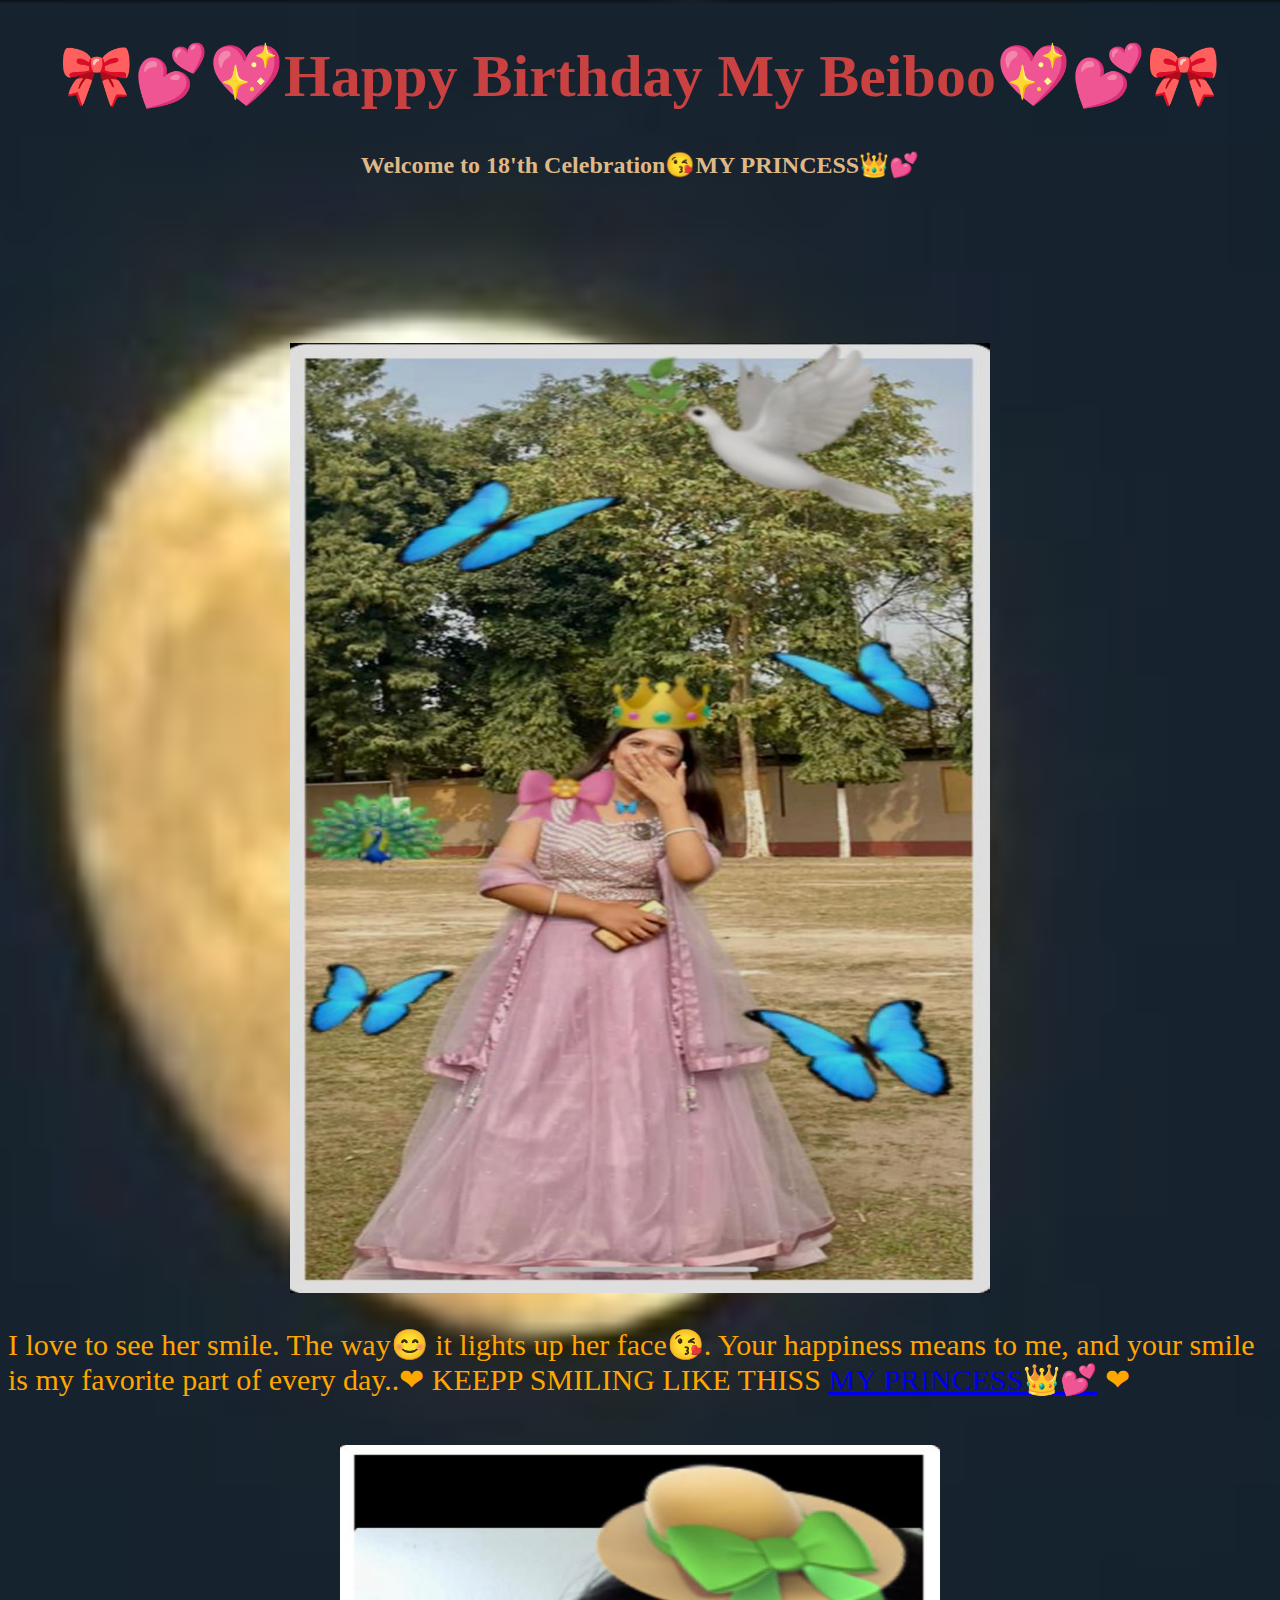
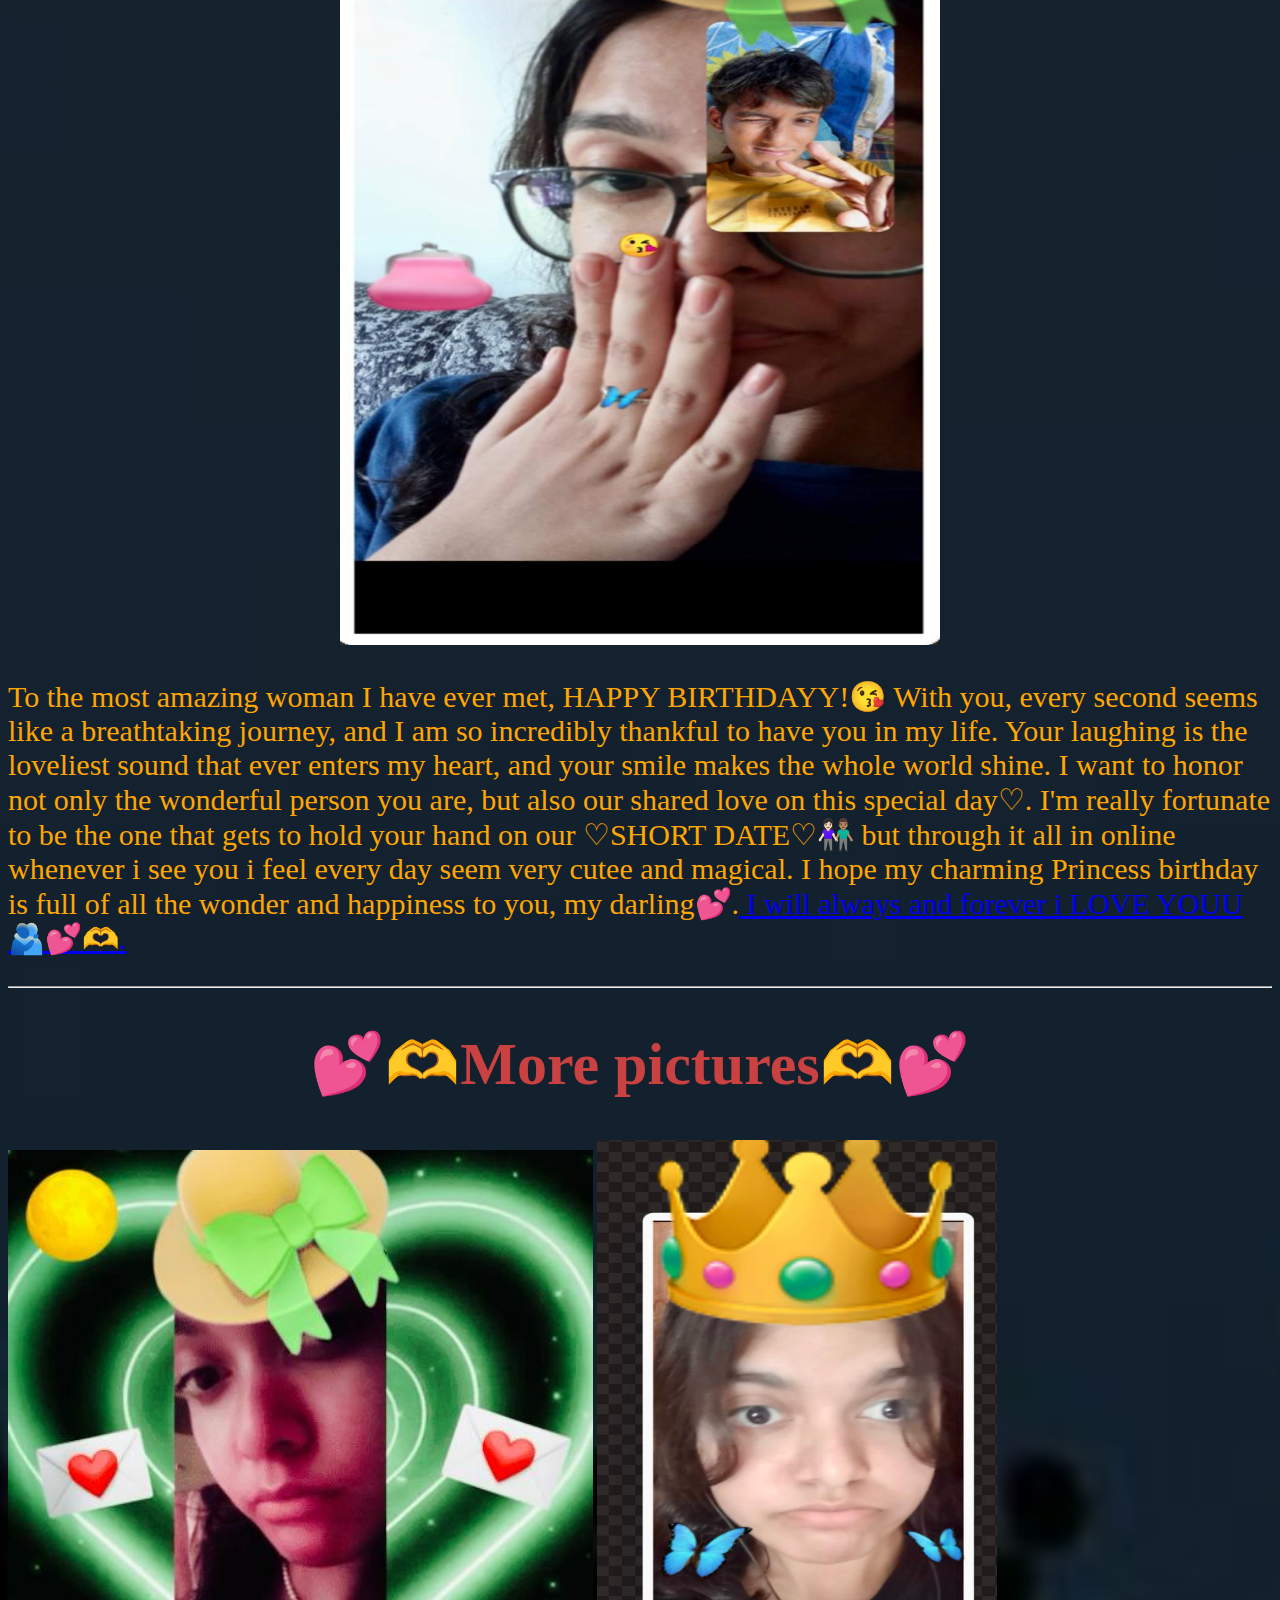
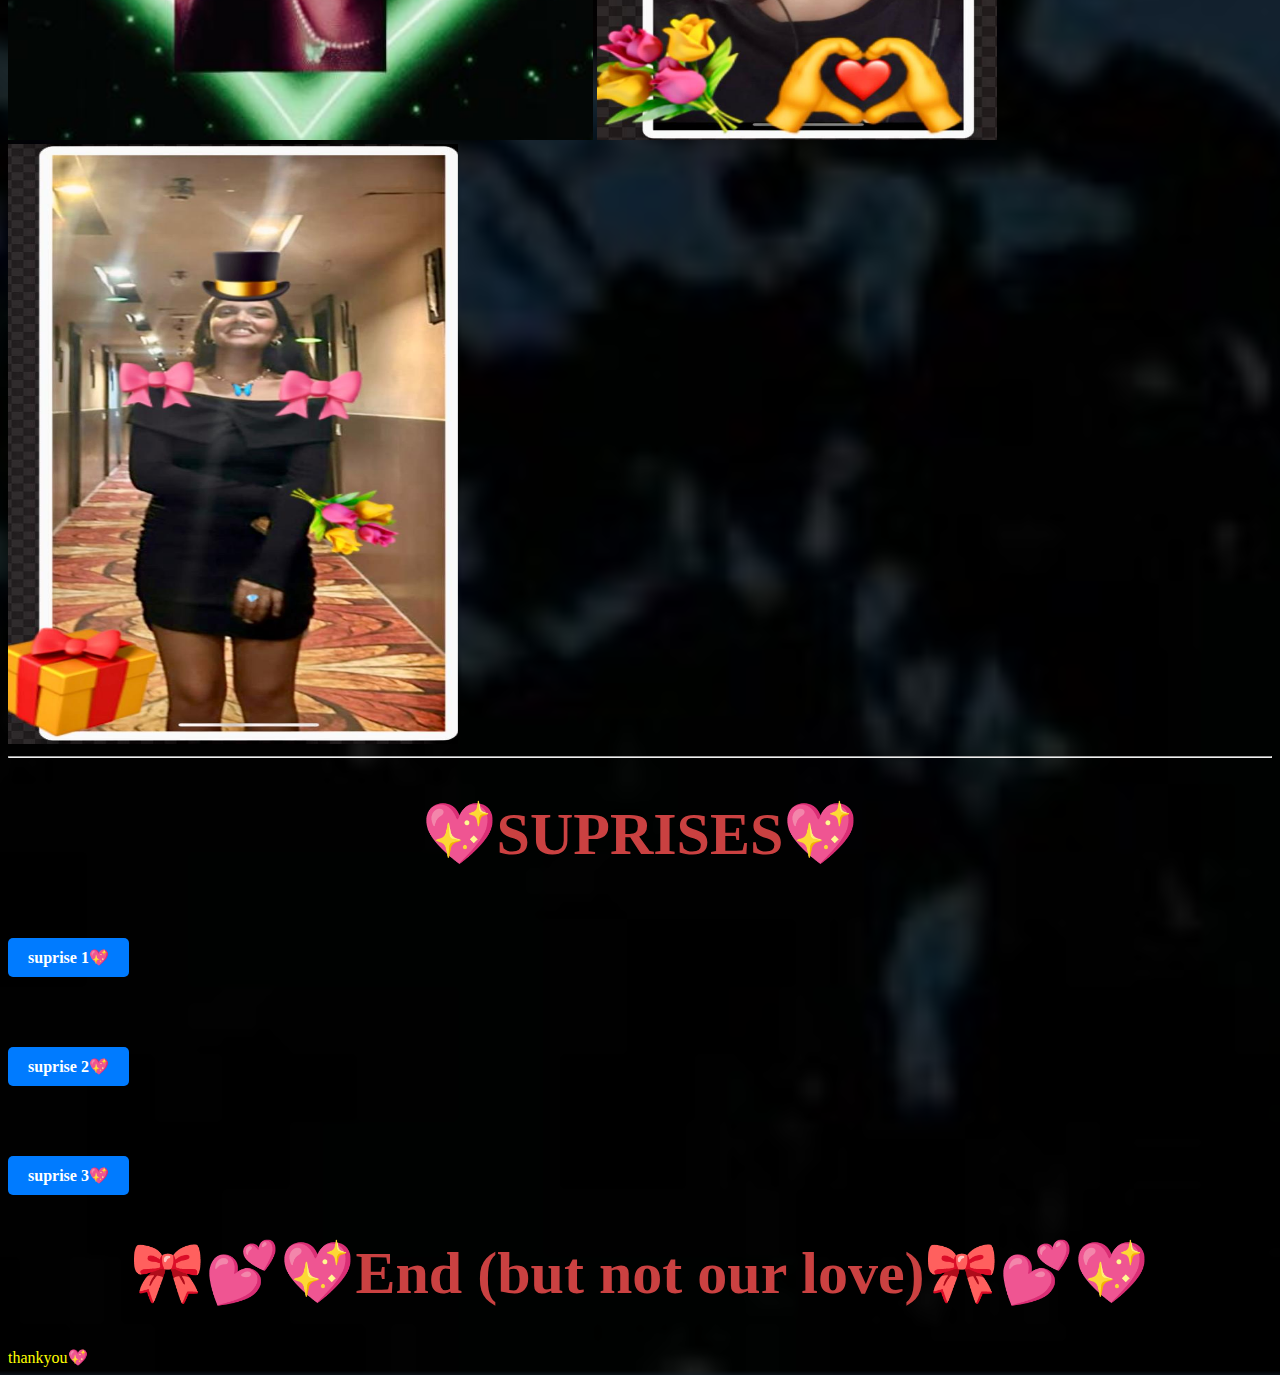
<file: index.html>
<!DOCTYPE html>
<html lang="en">
<head>
    <meta charset="UTF-8">
    <title>Happy Birthday Beiboo</title>
    
    <link rel="stylesheet" href="./style.css">
    <center><h1 class="text-text">🎀💕💖Happy Birthday My Beiboo💖💕🎀</h1></center>
    <center><h2 class="text-text">Welcome to 18'th Celebration😘MY PRINCESS👑💕</h2></center>
    <style>
        
    </style>
</head>


<body>
    <br/>
    <br />
    <br />
    <br />
    <br />
    <br />
    <br />
    <br />
<CENTER><img src="./img/02.jpeg" alt="MY PRINCESS " height="950" width="700"></CENTER>
    <p >I love to see her smile. The way😊 it lights up her face😘. Your happiness means to me, and your smile is my favorite part of every day..❤
        KEEPP SMILING LIKE THISS <a href="./heart.html" >MY PRINCESS👑💕</a> ❤
    </p>
    <br />
 <center><img src="./img/04.jpeg" alt="together" height="800" width="600"></center>
 <p>
    To the most amazing woman I have ever met, HAPPY BIRTHDAYY!😘 With you, every second seems like a breathtaking journey, and I am so incredibly thankful to have you in my life. Your laughing is the loveliest sound that ever enters my heart, and your smile makes the whole world shine. I want to honor not only the wonderful person you are, but also our shared love on this special day♡. I'm really fortunate to be the one that gets to hold your hand on our ♡SHORT DATE♡👩🏻‍🤝‍👨🏽 but through it all in online whenever i see you i feel every day seem very cutee and magical. I hope my charming Princess birthday is full of all the wonder and happiness to you, my darling💕.<a href="./distance.html" alt="love matter"> I will always and forever i LOVE YOUU🫂💕🫶.</a>
 </p>   

    <hr />
    <center><h1 class="text-text">💕🫶More pictures🫶💕</h1></center>
     <img src="./img/01.jpeg" alt="awww" height="590">
     <img src="./img/03.jpeg" alt="muahh" height="600" width="400">
     <img src="./img/05.jpeg" alt="magician" height="600" width="450">
     <hr />
     <center><h1 class="text-text">💖SUPRISES💖</h1></center>
     <h1 class="text-text" ><a href="./audio.html" class="button" >suprise 1💖</a></h1>
     <h1 class="text-text"><a href="./img/walpaper.jpeg" class="button" download="walpaper.jpeg">suprise 2💖</a></h1>
     <h1 class="text-text"><a href="./FLOWER ANIMATION/index.html" class="button" >suprise 3💖</a></h1>
     <center><h1>🎀💕💖End (but not our love)🎀💕💖</h1></center>
     <footer>thankyou💖</footer>
     

    
     <style>
        .button {
          display: inline-block;
          padding: 10px 20px;
          font-size: 16px;
          color: white;
          background-color: #007bff;
          text-align: center;
          text-decoration: none;
          border-radius: 5px;
        }
        .button:hover {
          background-color: #0056b3;
        }
        </style>
        
</body>
</html>
</file>
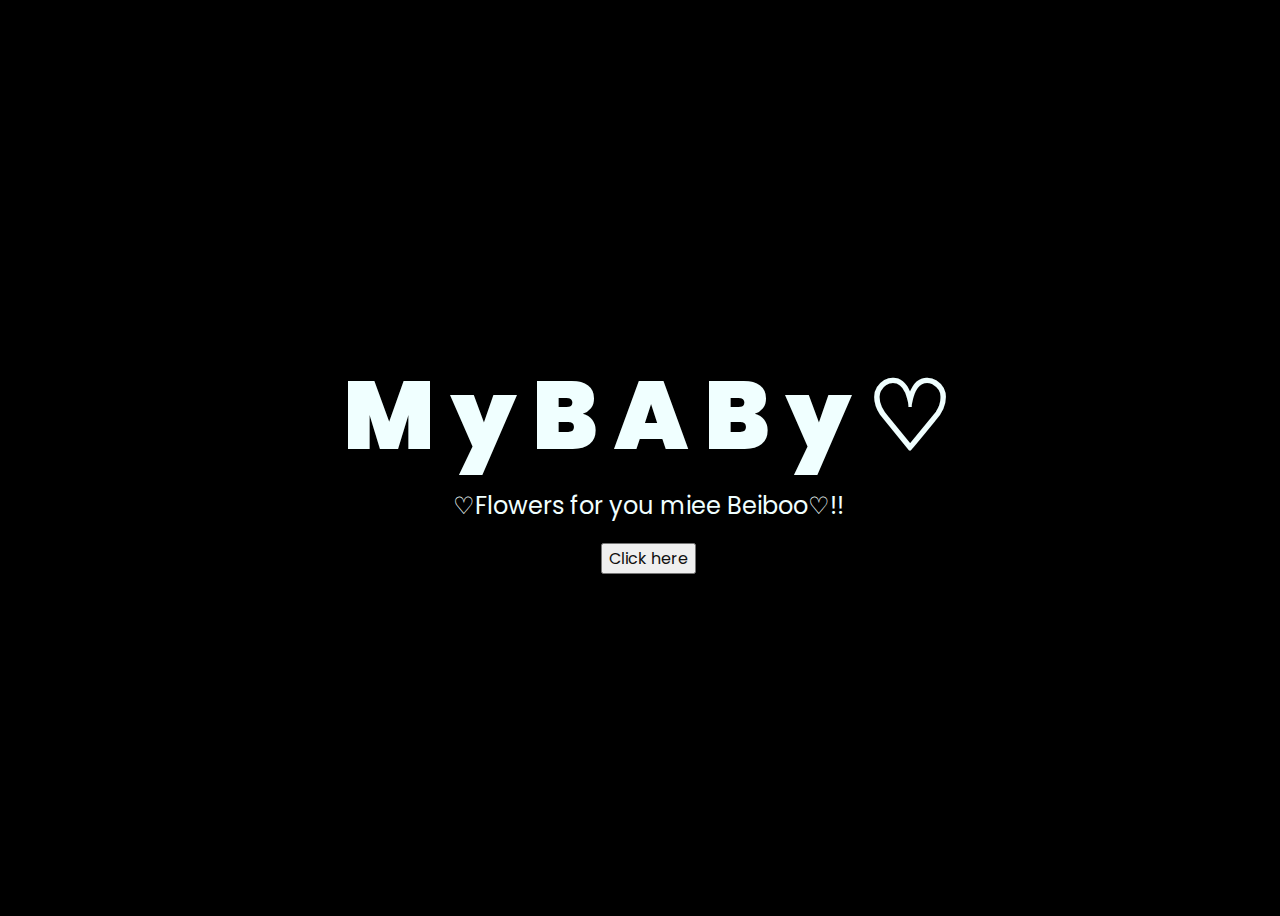
<file: FLOWER ANIMATION/index.html>
<!DOCTYPE html>
<html lang="en">
<head>
    <meta charset="UTF-8">
    <meta http-equiv="X-UA-Compatible" content="IE=edge">
    <meta name="viewport" content="width=device-width, initial-scale=1.0">
    <link rel="stylesheet" href="css/style.css">
    <link rel="icon" href="img/flowers.png" type="image/x-icon">
    <title>Flowers</title>
</head>
<body>
    <div class="greetings">
        <span>M</span>
        <span>y</span>
        <span>B</span>
        <span>A</span>
        <span>B</span>
        <span>y</span>
        <span>♡</span>
    </div>
    <div class="description">
        <span>♡Flowers for you miee Beiboo♡!!</span>
    </div>
    <div class="button">
        <button>
            <a href="flower.html">Click here</a>
        </button>
        
    </div>
</body>
</html>
</file>
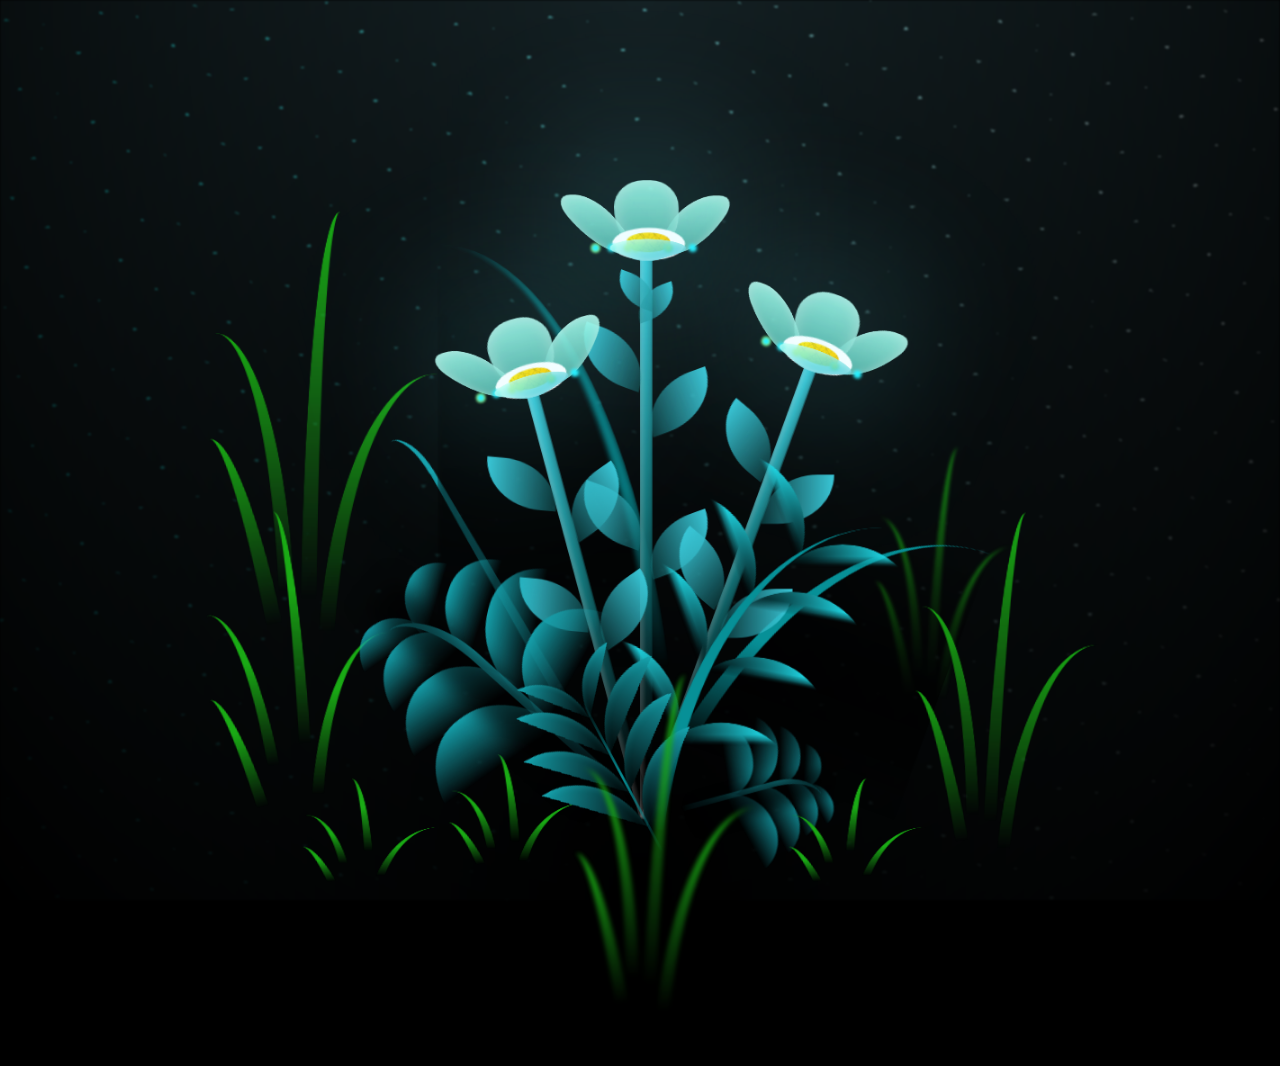
<file: FLOWER ANIMATION/flower.html>
<!DOCTYPE html>
<html lang="en">
<head>
    <meta charset="UTF-8">
    <meta http-equiv="X-UA-Compatible" content="IE=edge">
    <meta name="viewport" content="width=device-width, initial-scale=1.0">
    <link rel="stylesheet" href="css/main.css">
    <link rel="icon" href="img/flowers.png" type="image/x-icon">
    <title>flowers</title>
</head>
<body class="container">
    <div class="night"></div>
    <div class="flowers">
      <div class="flower flower--1">
        <div class="flower__leafs flower__leafs--1">
          <div class="flower__leaf flower__leaf--1"></div>
          <div class="flower__leaf flower__leaf--2"></div>
          <div class="flower__leaf flower__leaf--3"></div>
          <div class="flower__leaf flower__leaf--4"></div>
          <div class="flower__white-circle"></div>
  
          <div class="flower__light flower__light--1"></div>
          <div class="flower__light flower__light--2"></div>
          <div class="flower__light flower__light--3"></div>
          <div class="flower__light flower__light--4"></div>
          <div class="flower__light flower__light--5"></div>
          <div class="flower__light flower__light--6"></div>
          <div class="flower__light flower__light--7"></div>
          <div class="flower__light flower__light--8"></div>
  
        </div>
        <div class="flower__line">
          <div class="flower__line__leaf flower__line__leaf--1"></div>
          <div class="flower__line__leaf flower__line__leaf--2"></div>
          <div class="flower__line__leaf flower__line__leaf--3"></div>
          <div class="flower__line__leaf flower__line__leaf--4"></div>
          <div class="flower__line__leaf flower__line__leaf--5"></div>
          <div class="flower__line__leaf flower__line__leaf--6"></div>
        </div>
      </div>
  
      <div class="flower flower--2">
        <div class="flower__leafs flower__leafs--2">
          <div class="flower__leaf flower__leaf--1"></div>
          <div class="flower__leaf flower__leaf--2"></div>
          <div class="flower__leaf flower__leaf--3"></div>
          <div class="flower__leaf flower__leaf--4"></div>
          <div class="flower__white-circle"></div>
  
          <div class="flower__light flower__light--1"></div>
          <div class="flower__light flower__light--2"></div>
          <div class="flower__light flower__light--3"></div>
          <div class="flower__light flower__light--4"></div>
          <div class="flower__light flower__light--5"></div>
          <div class="flower__light flower__light--6"></div>
          <div class="flower__light flower__light--7"></div>
          <div class="flower__light flower__light--8"></div>
  
        </div>
        <div class="flower__line">
          <div class="flower__line__leaf flower__line__leaf--1"></div>
          <div class="flower__line__leaf flower__line__leaf--2"></div>
          <div class="flower__line__leaf flower__line__leaf--3"></div>
          <div class="flower__line__leaf flower__line__leaf--4"></div>
        </div>
      </div>
  
      <div class="flower flower--3">
        <div class="flower__leafs flower__leafs--3">
          <div class="flower__leaf flower__leaf--1"></div>
          <div class="flower__leaf flower__leaf--2"></div>
          <div class="flower__leaf flower__leaf--3"></div>
          <div class="flower__leaf flower__leaf--4"></div>
          <div class="flower__white-circle"></div>
  
          <div class="flower__light flower__light--1"></div>
          <div class="flower__light flower__light--2"></div>
          <div class="flower__light flower__light--3"></div>
          <div class="flower__light flower__light--4"></div>
          <div class="flower__light flower__light--5"></div>
          <div class="flower__light flower__light--6"></div>
          <div class="flower__light flower__light--7"></div>
          <div class="flower__light flower__light--8"></div>
  
        </div>
        <div class="flower__line">
          <div class="flower__line__leaf flower__line__leaf--1"></div>
          <div class="flower__line__leaf flower__line__leaf--2"></div>
          <div class="flower__line__leaf flower__line__leaf--3"></div>
          <div class="flower__line__leaf flower__line__leaf--4"></div>
        </div>
      </div>
  
      <div class="grow-ans" style="--d:1.2s">
        <div class="flower__g-long">
          <div class="flower__g-long__top"></div>
          <div class="flower__g-long__bottom"></div>
        </div>
      </div>
  
      <div class="growing-grass">
        <div class="flower__grass flower__grass--1">
          <div class="flower__grass--top"></div>
          <div class="flower__grass--bottom"></div>
          <div class="flower__grass__leaf flower__grass__leaf--1"></div>
          <div class="flower__grass__leaf flower__grass__leaf--2"></div>
          <div class="flower__grass__leaf flower__grass__leaf--3"></div>
          <div class="flower__grass__leaf flower__grass__leaf--4"></div>
          <div class="flower__grass__leaf flower__grass__leaf--5"></div>
          <div class="flower__grass__leaf flower__grass__leaf--6"></div>
          <div class="flower__grass__leaf flower__grass__leaf--7"></div>
          <div class="flower__grass__leaf flower__grass__leaf--8"></div>
          <div class="flower__grass__overlay"></div>
        </div>
      </div>
  
      <div class="growing-grass">
        <div class="flower__grass flower__grass--2">
          <div class="flower__grass--top"></div>
          <div class="flower__grass--bottom"></div>
          <div class="flower__grass__leaf flower__grass__leaf--1"></div>
          <div class="flower__grass__leaf flower__grass__leaf--2"></div>
          <div class="flower__grass__leaf flower__grass__leaf--3"></div>
          <div class="flower__grass__leaf flower__grass__leaf--4"></div>
          <div class="flower__grass__leaf flower__grass__leaf--5"></div>
          <div class="flower__grass__leaf flower__grass__leaf--6"></div>
          <div class="flower__grass__leaf flower__grass__leaf--7"></div>
          <div class="flower__grass__leaf flower__grass__leaf--8"></div>
          <div class="flower__grass__overlay"></div>
        </div>
      </div>
  
      <div class="grow-ans" style="--d:2.4s">
        <div class="flower__g-right flower__g-right--1">
          <div class="leaf"></div>
        </div>
      </div>
  
      <div class="grow-ans" style="--d:2.8s">
        <div class="flower__g-right flower__g-right--2">
          <div class="leaf"></div>
        </div>
      </div>
  
      <div class="grow-ans" style="--d:2.8s">
        <div class="flower__g-front">
          <div class="flower__g-front__leaf-wrapper flower__g-front__leaf-wrapper--1">
            <div class="flower__g-front__leaf"></div>
          </div>
          <div class="flower__g-front__leaf-wrapper flower__g-front__leaf-wrapper--2">
            <div class="flower__g-front__leaf"></div>
          </div>
          <div class="flower__g-front__leaf-wrapper flower__g-front__leaf-wrapper--3">
            <div class="flower__g-front__leaf"></div>
          </div>
          <div class="flower__g-front__leaf-wrapper flower__g-front__leaf-wrapper--4">
            <div class="flower__g-front__leaf"></div>
          </div>
          <div class="flower__g-front__leaf-wrapper flower__g-front__leaf-wrapper--5">
            <div class="flower__g-front__leaf"></div>
          </div>
          <div class="flower__g-front__leaf-wrapper flower__g-front__leaf-wrapper--6">
            <div class="flower__g-front__leaf"></div>
          </div>
          <div class="flower__g-front__leaf-wrapper flower__g-front__leaf-wrapper--7">
            <div class="flower__g-front__leaf"></div>
          </div>
          <div class="flower__g-front__leaf-wrapper flower__g-front__leaf-wrapper--8">
            <div class="flower__g-front__leaf"></div>
          </div>
          <div class="flower__g-front__line"></div>
        </div>
      </div>
  
      <div class="grow-ans" style="--d:3.2s">
        <div class="flower__g-fr">
          <div class="leaf"></div>
          <div class="flower__g-fr__leaf flower__g-fr__leaf--1"></div>
          <div class="flower__g-fr__leaf flower__g-fr__leaf--2"></div>
          <div class="flower__g-fr__leaf flower__g-fr__leaf--3"></div>
          <div class="flower__g-fr__leaf flower__g-fr__leaf--4"></div>
          <div class="flower__g-fr__leaf flower__g-fr__leaf--5"></div>
          <div class="flower__g-fr__leaf flower__g-fr__leaf--6"></div>
          <div class="flower__g-fr__leaf flower__g-fr__leaf--7"></div>
          <div class="flower__g-fr__leaf flower__g-fr__leaf--8"></div>
        </div>
      </div>
  
      <div class="long-g long-g--0">
        <div class="grow-ans" style="--d:3s">
          <div class="leaf leaf--0"></div>
        </div>
        <div class="grow-ans" style="--d:2.2s">
          <div class="leaf leaf--1"></div>
        </div>
        <div class="grow-ans" style="--d:3.4s">
          <div class="leaf leaf--2"></div>
        </div>
        <div class="grow-ans" style="--d:3.6s">
          <div class="leaf leaf--3"></div>
        </div>
      </div>
  
      <div class="long-g long-g--1">
        <div class="grow-ans" style="--d:3.6s">
          <div class="leaf leaf--0"></div>
        </div>
        <div class="grow-ans" style="--d:3.8s">
          <div class="leaf leaf--1"></div>
        </div>
        <div class="grow-ans" style="--d:4s">
          <div class="leaf leaf--2"></div>
        </div>
        <div class="grow-ans" style="--d:4.2s">
          <div class="leaf leaf--3"></div>
        </div>
      </div>
  
      <div class="long-g long-g--2">
        <div class="grow-ans" style="--d:4s">
          <div class="leaf leaf--0"></div>
        </div>
        <div class="grow-ans" style="--d:4.2s">
          <div class="leaf leaf--1"></div>
        </div>
        <div class="grow-ans" style="--d:4.4s">
          <div class="leaf leaf--2"></div>
        </div>
        <div class="grow-ans" style="--d:4.6s">
          <div class="leaf leaf--3"></div>
        </div>
      </div>
  
      <div class="long-g long-g--3">
        <div class="grow-ans" style="--d:4s">
          <div class="leaf leaf--0"></div>
        </div>
        <div class="grow-ans" style="--d:4.2s">
          <div class="leaf leaf--1"></div>
        </div>
        <div class="grow-ans" style="--d:3s">
          <div class="leaf leaf--2"></div>
        </div>
        <div class="grow-ans" style="--d:3.6s">
          <div class="leaf leaf--3"></div>
        </div>
      </div>
  
      <div class="long-g long-g--4">
        <div class="grow-ans" style="--d:4s">
          <div class="leaf leaf--0"></div>
        </div>
        <div class="grow-ans" style="--d:4.2s">
          <div class="leaf leaf--1"></div>
        </div>
        <div class="grow-ans" style="--d:3s">
          <div class="leaf leaf--2"></div>
        </div>
        <div class="grow-ans" style="--d:3.6s">
          <div class="leaf leaf--3"></div>
        </div>
      </div>
  
      <div class="long-g long-g--5">
        <div class="grow-ans" style="--d:4s">
          <div class="leaf leaf--0"></div>
        </div>
        <div class="grow-ans" style="--d:4.2s">
          <div class="leaf leaf--1"></div>
        </div>
        <div class="grow-ans" style="--d:3s">
          <div class="leaf leaf--2"></div>
        </div>
        <div class="grow-ans" style="--d:3.6s">
          <div class="leaf leaf--3"></div>
        </div>
      </div>
  
      <div class="long-g long-g--6">
        <div class="grow-ans" style="--d:4.2s">
          <div class="leaf leaf--0"></div>
        </div>
        <div class="grow-ans" style="--d:4.4s">
          <div class="leaf leaf--1"></div>
        </div>
        <div class="grow-ans" style="--d:4.6s">
          <div class="leaf leaf--2"></div>
        </div>
        <div class="grow-ans" style="--d:4.8s">
          <div class="leaf leaf--3"></div>
        </div>
      </div>
  
      <div class="long-g long-g--7">
        <div class="grow-ans" style="--d:3s">
          <div class="leaf leaf--0"></div>
        </div>
        <div class="grow-ans" style="--d:3.2s">
          <div class="leaf leaf--1"></div>
        </div>
        <div class="grow-ans" style="--d:3.5s">
          <div class="leaf leaf--2"></div>
        </div>
        <div class="grow-ans" style="--d:3.6s">
          <div class="leaf leaf--3"></div>
        </div>
      </div>
    </div>
    <script src="main.js"></script>
  </body>
</html>
</file>
<file: style.css>
body {
    background-image: url('./img/bg.jpeg');
    background-size: cover; /* Optional: adjusts the size of the image */
    background-position: center; /* Optional: centers the image */
  }

  h1 {
    font-size: 60px; /* Adjust the size as needed */
  }
  
  p {
    font-size: 30px; /* Adjust the size as needed */
  }
  
  h1 {
    color: #ca4141; /* Use any color code or name */
  }
  
  p {
    color: rgb(255, 166, 0);
  }

  h2 {
    font-size: 39;
    color: burlywood;
  }
  footer{
    color: yellow;
  }
</file>
<file: FLOWER ANIMATION/css/style.css>
@import url('https://fonts.googleapis.com/css2?family=Poppins:ital,wght@0,500;1,900&display=swap');
*{
    font-family: 'Poppins',cursive;
}
body{
    color: azure;
    width: 100%;
    height: 100vh;
    display: flex;
    flex-direction: column;
    align-items: center;
    justify-content: center;
    background-color: black;
}
.greetings{
    font-size: 6rem;
    font-weight: 900;
}
.greetings > span{
    animation: glow 2.5s ease-in-out infinite;
}
@keyframes glow{
    0%, 100%{
        color: #fff;
        text-shadow: 0 0 12px #39c6d6, 0 0 50px #39c6d6, 0 0 100px #39c6d6;
    }
    10%, 90%{
        color: #111;
        text-shadow: none;
    }
}
.greetings > span:nth-child(2){
    animation-delay: .2s ;
}
.greetings > span:nth-child(3){
    animation-delay: .4s ;
}
.greetings > span:nth-child(4){
    animation-delay: .6s;
}
.greetings > span:nth-child(5){
    animation-delay: .8s;
}
.greetings > span:nth-child(6){
    animation-delay: 1s;
}

.description{
    font-size: 1.5rem;
    margin-bottom: 20px;
}

.button a{
    text-decoration: none;
    font-size: 1rem;
    color: #111;
}

@media screen and (max-width:574px){
    .greetings{
        display: block;
        font-size: 3rem;
        font-weight: 500;
        text-align: center;
    }
    .description{
        font-size: 1rem;
    }
    
    .button a{
        font-size: .5rem;
    }
}
</file>
<file: FLOWER ANIMATION/css/main.css>
*,
*::after,
*::before {
  padding: 0;
  margin: 0;
  box-sizing: border-box;
}

:root {
  --dark-color: #000;
}

body {
  display: flex;
  align-items: flex-end;
  justify-content: center;
  min-height: 100vh;
  background-color: var(--dark-color);
  overflow: hidden;
  perspective: 1000px;
}

.night {
  position: fixed;
  left: 50%;
  top: 0;
  transform: translateX(-50%);
  width: 100%;
  height: 100%;
  filter: blur(0.1vmin);
  background-image: radial-gradient(ellipse at top, transparent 0%, var(--dark-color)), radial-gradient(ellipse at bottom, var(--dark-color), rgba(145, 233, 255, 0.2)), repeating-linear-gradient(220deg, rgb(0, 0, 0) 0px, rgb(0, 0, 0) 19px, transparent 19px, transparent 22px), repeating-linear-gradient(189deg, rgb(0, 0, 0) 0px, rgb(0, 0, 0) 19px, transparent 19px, transparent 22px), repeating-linear-gradient(148deg, rgb(0, 0, 0) 0px, rgb(0, 0, 0) 19px, transparent 19px, transparent 22px), linear-gradient(90deg, rgb(0, 255, 250), rgb(240, 240, 240));
}

.flowers {
  position: relative;
  transform: scale(0.9);
}

.flower {
  position: absolute;
  bottom: 10vmin;
  transform-origin: bottom center;
  z-index: 10;
  --fl-speed: 0.8s;
}
.flower--1 {
  -webkit-animation: moving-flower-1 4s linear infinite;
          animation: moving-flower-1 4s linear infinite;
}
.flower--1 .flower__line {
  height: 70vmin;
  -webkit-animation-delay: 0.3s;
          animation-delay: 0.3s;
}
.flower--1 .flower__line__leaf--1 {
  -webkit-animation: blooming-leaf-right var(--fl-speed) 1.6s backwards;
          animation: blooming-leaf-right var(--fl-speed) 1.6s backwards;
}
.flower--1 .flower__line__leaf--2 {
  -webkit-animation: blooming-leaf-right var(--fl-speed) 1.4s backwards;
          animation: blooming-leaf-right var(--fl-speed) 1.4s backwards;
}
.flower--1 .flower__line__leaf--3 {
  -webkit-animation: blooming-leaf-left var(--fl-speed) 1.2s backwards;
          animation: blooming-leaf-left var(--fl-speed) 1.2s backwards;
}
.flower--1 .flower__line__leaf--4 {
  -webkit-animation: blooming-leaf-left var(--fl-speed) 1s backwards;
          animation: blooming-leaf-left var(--fl-speed) 1s backwards;
}
.flower--1 .flower__line__leaf--5 {
  -webkit-animation: blooming-leaf-right var(--fl-speed) 1.8s backwards;
          animation: blooming-leaf-right var(--fl-speed) 1.8s backwards;
}
.flower--1 .flower__line__leaf--6 {
  -webkit-animation: blooming-leaf-left var(--fl-speed) 2s backwards;
          animation: blooming-leaf-left var(--fl-speed) 2s backwards;
}
.flower--2 {
  left: 50%;
  transform: rotate(20deg);
  -webkit-animation: moving-flower-2 4s linear infinite;
          animation: moving-flower-2 4s linear infinite;
}
.flower--2 .flower__line {
  height: 60vmin;
  -webkit-animation-delay: 0.6s;
          animation-delay: 0.6s;
}
.flower--2 .flower__line__leaf--1 {
  -webkit-animation: blooming-leaf-right var(--fl-speed) 1.9s backwards;
          animation: blooming-leaf-right var(--fl-speed) 1.9s backwards;
}
.flower--2 .flower__line__leaf--2 {
  -webkit-animation: blooming-leaf-right var(--fl-speed) 1.7s backwards;
          animation: blooming-leaf-right var(--fl-speed) 1.7s backwards;
}
.flower--2 .flower__line__leaf--3 {
  -webkit-animation: blooming-leaf-left var(--fl-speed) 1.5s backwards;
          animation: blooming-leaf-left var(--fl-speed) 1.5s backwards;
}
.flower--2 .flower__line__leaf--4 {
  -webkit-animation: blooming-leaf-left var(--fl-speed) 1.3s backwards;
          animation: blooming-leaf-left var(--fl-speed) 1.3s backwards;
}
.flower--3 {
  left: 50%;
  transform: rotate(-15deg);
  -webkit-animation: moving-flower-3 4s linear infinite;
          animation: moving-flower-3 4s linear infinite;
}
.flower--3 .flower__line {
  -webkit-animation-delay: 0.9s;
          animation-delay: 0.9s;
}
.flower--3 .flower__line__leaf--1 {
  -webkit-animation: blooming-leaf-right var(--fl-speed) 2.5s backwards;
          animation: blooming-leaf-right var(--fl-speed) 2.5s backwards;
}
.flower--3 .flower__line__leaf--2 {
  -webkit-animation: blooming-leaf-right var(--fl-speed) 2.3s backwards;
          animation: blooming-leaf-right var(--fl-speed) 2.3s backwards;
}
.flower--3 .flower__line__leaf--3 {
  -webkit-animation: blooming-leaf-left var(--fl-speed) 2.1s backwards;
          animation: blooming-leaf-left var(--fl-speed) 2.1s backwards;
}
.flower--3 .flower__line__leaf--4 {
  -webkit-animation: blooming-leaf-left var(--fl-speed) 1.9s backwards;
          animation: blooming-leaf-left var(--fl-speed) 1.9s backwards;
}
.flower__leafs {
  position: relative;
  -webkit-animation: blooming-flower 2s backwards;
          animation: blooming-flower 2s backwards;
}
.flower__leafs--1 {
  -webkit-animation-delay: 1.1s;
          animation-delay: 1.1s;
}
.flower__leafs--2 {
  -webkit-animation-delay: 1.4s;
          animation-delay: 1.4s;
}
.flower__leafs--3 {
  -webkit-animation-delay: 1.7s;
          animation-delay: 1.7s;
}
.flower__leafs::after {
  content: "";
  position: absolute;
  left: 0;
  top: 0;
  transform: translate(-50%, -100%);
  width: 8vmin;
  height: 8vmin;
  background-color: #6bf0ff;
  filter: blur(10vmin);
}
.flower__leaf {
  position: absolute;
  bottom: 0;
  left: 50%;
  width: 8vmin;
  height: 11vmin;
  border-radius: 51% 49% 47% 53%/44% 45% 55% 69%;
  background-color: #a7ffee;
  background-image: linear-gradient(to top, #54b8aa, #a7ffee);
  transform-origin: bottom center;
  opacity: 0.9;
  box-shadow: inset 0 0 2vmin rgba(255, 255, 255, 0.5);
}
.flower__leaf--1 {
  transform: translate(-10%, 1%) rotateY(40deg) rotateX(-50deg);
}
.flower__leaf--2 {
  transform: translate(-50%, -4%) rotateX(40deg);
}
.flower__leaf--3 {
  transform: translate(-90%, 0%) rotateY(45deg) rotateX(50deg);
}
.flower__leaf--4 {
  width: 8vmin;
  height: 8vmin;
  transform-origin: bottom left;
  border-radius: 4vmin 10vmin 4vmin 4vmin;
  transform: translate(0%, 18%) rotateX(70deg) rotate(-43deg);
  background-image: linear-gradient(to top, #39c6d6, #a7ffee);
  z-index: 1;
  opacity: 0.8;
}
.flower__white-circle {
  position: absolute;
  left: -3.5vmin;
  top: -3vmin;
  width: 9vmin;
  height: 4vmin;
  border-radius: 50%;
  background-color: #fff;
}
.flower__white-circle::after {
  content: "";
  position: absolute;
  left: 50%;
  top: 45%;
  transform: translate(-50%, -50%);
  width: 60%;
  height: 60%;
  border-radius: inherit;
  background-image: repeating-linear-gradient(135deg, rgba(0, 0, 0, 0.03) 0px, rgba(0, 0, 0, 0.03) 1px, transparent 1px, transparent 12px), repeating-linear-gradient(45deg, rgba(0, 0, 0, 0.03) 0px, rgba(0, 0, 0, 0.03) 1px, transparent 1px, transparent 12px), repeating-linear-gradient(67.5deg, rgba(0, 0, 0, 0.03) 0px, rgba(0, 0, 0, 0.03) 1px, transparent 1px, transparent 12px), repeating-linear-gradient(135deg, rgba(0, 0, 0, 0.03) 0px, rgba(0, 0, 0, 0.03) 1px, transparent 1px, transparent 12px), repeating-linear-gradient(45deg, rgba(0, 0, 0, 0.03) 0px, rgba(0, 0, 0, 0.03) 1px, transparent 1px, transparent 12px), repeating-linear-gradient(112.5deg, rgba(0, 0, 0, 0.03) 0px, rgba(0, 0, 0, 0.03) 1px, transparent 1px, transparent 12px), repeating-linear-gradient(112.5deg, rgba(0, 0, 0, 0.03) 0px, rgba(0, 0, 0, 0.03) 1px, transparent 1px, transparent 12px), repeating-linear-gradient(45deg, rgba(0, 0, 0, 0.03) 0px, rgba(0, 0, 0, 0.03) 1px, transparent 1px, transparent 12px), repeating-linear-gradient(22.5deg, rgba(0, 0, 0, 0.03) 0px, rgba(0, 0, 0, 0.03) 1px, transparent 1px, transparent 12px), repeating-linear-gradient(45deg, rgba(0, 0, 0, 0.03) 0px, rgba(0, 0, 0, 0.03) 1px, transparent 1px, transparent 12px), repeating-linear-gradient(22.5deg, rgba(0, 0, 0, 0.03) 0px, rgba(0, 0, 0, 0.03) 1px, transparent 1px, transparent 12px), repeating-linear-gradient(135deg, rgba(0, 0, 0, 0.03) 0px, rgba(0, 0, 0, 0.03) 1px, transparent 1px, transparent 12px), repeating-linear-gradient(157.5deg, rgba(0, 0, 0, 0.03) 0px, rgba(0, 0, 0, 0.03) 1px, transparent 1px, transparent 12px), repeating-linear-gradient(67.5deg, rgba(0, 0, 0, 0.03) 0px, rgba(0, 0, 0, 0.03) 1px, transparent 1px, transparent 12px), repeating-linear-gradient(67.5deg, rgba(0, 0, 0, 0.03) 0px, rgba(0, 0, 0, 0.03) 1px, transparent 1px, transparent 12px), linear-gradient(90deg, rgb(255, 235, 18), rgb(255, 206, 0));
}
.flower__line {
  height: 55vmin;
  width: 1.5vmin;
  background-image: linear-gradient(to left, rgba(0, 0, 0, 0.2), transparent, rgba(255, 255, 255, 0.2)), linear-gradient(to top, transparent 10%, #14757a, #39c6d6);
  box-shadow: inset 0 0 2px rgba(0, 0, 0, 0.5);
  -webkit-animation: grow-flower-tree 4s backwards;
          animation: grow-flower-tree 4s backwards;
}
.flower__line__leaf {
  --w: 7vmin;
  --h: calc(var(--w) + 2vmin);
  position: absolute;
  top: 20%;
  left: 90%;
  width: var(--w);
  height: var(--h);
  border-top-right-radius: var(--h);
  border-bottom-left-radius: var(--h);
  background-image: linear-gradient(to top, rgba(20, 117, 122, 0.4), #39c6d6);
}
.flower__line__leaf--1 {
  transform: rotate(70deg) rotateY(30deg);
}
.flower__line__leaf--2 {
  top: 45%;
  transform: rotate(70deg) rotateY(30deg);
}
.flower__line__leaf--3, .flower__line__leaf--4, .flower__line__leaf--6 {
  border-top-right-radius: 0;
  border-bottom-left-radius: 0;
  border-top-left-radius: var(--h);
  border-bottom-right-radius: var(--h);
  left: -460%;
  top: 12%;
  transform: rotate(-70deg) rotateY(30deg);
}
.flower__line__leaf--4 {
  top: 40%;
}
.flower__line__leaf--5 {
  top: 0;
  transform-origin: left;
  transform: rotate(70deg) rotateY(30deg) scale(0.6);
}
.flower__line__leaf--6 {
  top: -2%;
  left: -450%;
  transform-origin: right;
  transform: rotate(-70deg) rotateY(30deg) scale(0.6);
}
.flower__light {
  position: absolute;
  bottom: 0vmin;
  width: 1vmin;
  height: 1vmin;
  background-color: rgb(255, 251, 0);
  border-radius: 50%;
  filter: blur(0.2vmin);
  -webkit-animation: light-ans 4s linear infinite backwards;
          animation: light-ans 4s linear infinite backwards;
}
.flower__light:nth-child(odd) {
  background-color: #23f0ff;
}
.flower__light--1 {
  left: -2vmin;
  -webkit-animation-delay: 1s;
          animation-delay: 1s;
}
.flower__light--2 {
  left: 3vmin;
  -webkit-animation-delay: 0.5s;
          animation-delay: 0.5s;
}
.flower__light--3 {
  left: -6vmin;
  -webkit-animation-delay: 0.3s;
          animation-delay: 0.3s;
}
.flower__light--4 {
  left: 6vmin;
  -webkit-animation-delay: 0.9s;
          animation-delay: 0.9s;
}
.flower__light--5 {
  left: -1vmin;
  -webkit-animation-delay: 1.5s;
          animation-delay: 1.5s;
}
.flower__light--6 {
  left: -4vmin;
  -webkit-animation-delay: 3s;
          animation-delay: 3s;
}
.flower__light--7 {
  left: 3vmin;
  -webkit-animation-delay: 2s;
          animation-delay: 2s;
}
.flower__light--8 {
  left: -6vmin;
  -webkit-animation-delay: 3.5s;
          animation-delay: 3.5s;
}
.flower__grass {
  --c: #159faa;
  --line-w: 1.5vmin;
  position: absolute;
  bottom: 12vmin;
  left: -7vmin;
  display: flex;
  flex-direction: column;
  align-items: flex-end;
  z-index: 20;
  transform-origin: bottom center;
  transform: rotate(-48deg) rotateY(40deg);
}
.flower__grass--1 {
  -webkit-animation: moving-grass 2s linear infinite;
          animation: moving-grass 2s linear infinite;
}
.flower__grass--2 {
  left: 2vmin;
  bottom: 10vmin;
  transform: scale(0.5) rotate(75deg) rotateX(10deg) rotateY(-200deg);
  opacity: 0.8;
  z-index: 0;
  -webkit-animation: moving-grass--2 1.5s linear infinite;
          animation: moving-grass--2 1.5s linear infinite;
}
.flower__grass--top {
  width: 7vmin;
  height: 10vmin;
  border-top-right-radius: 100%;
  border-right: var(--line-w) solid var(--c);
  transform-origin: bottom center;
  transform: rotate(-2deg);
}
.flower__grass--bottom {
  margin-top: -2px;
  width: var(--line-w);
  height: 25vmin;
  background-image: linear-gradient(to top, transparent, var(--c));
}
.flower__grass__leaf {
  --size: 10vmin;
  position: absolute;
  width: calc(var(--size) * 2.1);
  height: var(--size);
  border-top-left-radius: var(--size);
  border-top-right-radius: var(--size);
  background-image: linear-gradient(to top, transparent, transparent 30%, var(--c));
  z-index: 100;
}
.flower__grass__leaf--1 {
  top: -6%;
  left: 30%;
  --size: 6vmin;
  transform: rotate(-20deg);
  -webkit-animation: growing-grass-ans--1 2s 2.6s backwards;
          animation: growing-grass-ans--1 2s 2.6s backwards;
}
@-webkit-keyframes growing-grass-ans--1 {
  0% {
    transform-origin: bottom left;
    transform: rotate(-20deg) scale(0);
  }
}
@keyframes growing-grass-ans--1 {
  0% {
    transform-origin: bottom left;
    transform: rotate(-20deg) scale(0);
  }
}
.flower__grass__leaf--2 {
  top: -5%;
  left: -110%;
  --size: 6vmin;
  transform: rotate(10deg);
  -webkit-animation: growing-grass-ans--2 2s 2.4s linear backwards;
          animation: growing-grass-ans--2 2s 2.4s linear backwards;
}
@-webkit-keyframes growing-grass-ans--2 {
  0% {
    transform-origin: bottom right;
    transform: rotate(10deg) scale(0);
  }
}
@keyframes growing-grass-ans--2 {
  0% {
    transform-origin: bottom right;
    transform: rotate(10deg) scale(0);
  }
}
.flower__grass__leaf--3 {
  top: 5%;
  left: 60%;
  --size: 8vmin;
  transform: rotate(-18deg) rotateX(-20deg);
  -webkit-animation: growing-grass-ans--3 2s 2.2s linear backwards;
          animation: growing-grass-ans--3 2s 2.2s linear backwards;
}
@-webkit-keyframes growing-grass-ans--3 {
  0% {
    transform-origin: bottom left;
    transform: rotate(-18deg) rotateX(-20deg) scale(0);
  }
}
@keyframes growing-grass-ans--3 {
  0% {
    transform-origin: bottom left;
    transform: rotate(-18deg) rotateX(-20deg) scale(0);
  }
}
.flower__grass__leaf--4 {
  top: 6%;
  left: -135%;
  --size: 8vmin;
  transform: rotate(2deg);
  -webkit-animation: growing-grass-ans--4 2s 2s linear backwards;
          animation: growing-grass-ans--4 2s 2s linear backwards;
}
@-webkit-keyframes growing-grass-ans--4 {
  0% {
    transform-origin: bottom right;
    transform: rotate(2deg) scale(0);
  }
}
@keyframes growing-grass-ans--4 {
  0% {
    transform-origin: bottom right;
    transform: rotate(2deg) scale(0);
  }
}
.flower__grass__leaf--5 {
  top: 20%;
  left: 60%;
  --size: 10vmin;
  transform: rotate(-24deg) rotateX(-20deg);
  -webkit-animation: growing-grass-ans--5 2s 1.8s linear backwards;
          animation: growing-grass-ans--5 2s 1.8s linear backwards;
}
@-webkit-keyframes growing-grass-ans--5 {
  0% {
    transform-origin: bottom left;
    transform: rotate(-24deg) rotateX(-20deg) scale(0);
  }
}
@keyframes growing-grass-ans--5 {
  0% {
    transform-origin: bottom left;
    transform: rotate(-24deg) rotateX(-20deg) scale(0);
  }
}
.flower__grass__leaf--6 {
  top: 22%;
  left: -180%;
  --size: 10vmin;
  transform: rotate(10deg);
  -webkit-animation: growing-grass-ans--6 2s 1.6s linear backwards;
          animation: growing-grass-ans--6 2s 1.6s linear backwards;
}
@-webkit-keyframes growing-grass-ans--6 {
  0% {
    transform-origin: bottom right;
    transform: rotate(10deg) scale(0);
  }
}
@keyframes growing-grass-ans--6 {
  0% {
    transform-origin: bottom right;
    transform: rotate(10deg) scale(0);
  }
}
.flower__grass__leaf--7 {
  top: 39%;
  left: 70%;
  --size: 10vmin;
  transform: rotate(-10deg);
  -webkit-animation: growing-grass-ans--7 2s 1.4s linear backwards;
          animation: growing-grass-ans--7 2s 1.4s linear backwards;
}
@-webkit-keyframes growing-grass-ans--7 {
  0% {
    transform-origin: bottom left;
    transform: rotate(-10deg) scale(0);
  }
}
@keyframes growing-grass-ans--7 {
  0% {
    transform-origin: bottom left;
    transform: rotate(-10deg) scale(0);
  }
}
.flower__grass__leaf--8 {
  top: 40%;
  left: -215%;
  --size: 11vmin;
  transform: rotate(10deg);
  -webkit-animation: growing-grass-ans--8 2s 1.2s linear backwards;
          animation: growing-grass-ans--8 2s 1.2s linear backwards;
}
@-webkit-keyframes growing-grass-ans--8 {
  0% {
    transform-origin: bottom right;
    transform: rotate(10deg) scale(0);
  }
}
@keyframes growing-grass-ans--8 {
  0% {
    transform-origin: bottom right;
    transform: rotate(10deg) scale(0);
  }
}
.flower__grass__overlay {
  position: absolute;
  top: -10%;
  right: 0%;
  width: 100%;
  height: 100%;
  background-color: rgba(0, 0, 0, 0.6);
  filter: blur(1.5vmin);
  z-index: 100;
}
.flower__g-long {
  --w: 2vmin;
  --h: 6vmin;
  --c: #159faa;
  position: absolute;
  bottom: 10vmin;
  left: -3vmin;
  transform-origin: bottom center;
  transform: rotate(-30deg) rotateY(-20deg);
  display: flex;
  flex-direction: column;
  align-items: flex-end;
  -webkit-animation: flower-g-long-ans 3s linear infinite;
          animation: flower-g-long-ans 3s linear infinite;
}
@-webkit-keyframes flower-g-long-ans {
  0%, 100% {
    transform: rotate(-30deg) rotateY(-20deg);
  }
  50% {
    transform: rotate(-32deg) rotateY(-20deg);
  }
}
@keyframes flower-g-long-ans {
  0%, 100% {
    transform: rotate(-30deg) rotateY(-20deg);
  }
  50% {
    transform: rotate(-32deg) rotateY(-20deg);
  }
}
.flower__g-long__top {
  top: calc(var(--h) * -1);
  width: calc(var(--w) + 1vmin);
  height: var(--h);
  border-top-right-radius: 100%;
  border-right: 0.7vmin solid var(--c);
  transform: translate(-0.7vmin, 1vmin);
}
.flower__g-long__bottom {
  width: var(--w);
  height: 50vmin;
  transform-origin: bottom center;
  background-image: linear-gradient(to top, transparent 30%, var(--c));
  box-shadow: inset 0 0 2px rgba(0, 0, 0, 0.5);
  -webkit-clip-path: polygon(35% 0, 65% 1%, 100% 100%, 0% 100%);
          clip-path: polygon(35% 0, 65% 1%, 100% 100%, 0% 100%);
}
.flower__g-right {
  position: absolute;
  bottom: 6vmin;
  left: -2vmin;
  transform-origin: bottom left;
  transform: rotate(20deg);
}
.flower__g-right .leaf {
  width: 30vmin;
  height: 50vmin;
  border-top-left-radius: 100%;
  border-left: 2vmin solid #079097;
  background-image: linear-gradient(to bottom, transparent, var(--dark-color) 60%);
  -webkit-mask-image: linear-gradient(to top, transparent 30%, #079097 60%);
}
.flower__g-right--1 {
  -webkit-animation: flower-g-right-ans 2.5s linear infinite;
          animation: flower-g-right-ans 2.5s linear infinite;
}
.flower__g-right--2 {
  left: 5vmin;
  transform: rotateY(-180deg);
  -webkit-animation: flower-g-right-ans--2 3s linear infinite;
          animation: flower-g-right-ans--2 3s linear infinite;
}
.flower__g-right--2 .leaf {
  height: 75vmin;
  filter: blur(0.3vmin);
  opacity: 0.8;
}
@-webkit-keyframes flower-g-right-ans {
  0%, 100% {
    transform: rotate(20deg);
  }
  50% {
    transform: rotate(24deg) rotateX(-20deg);
  }
}
@keyframes flower-g-right-ans {
  0%, 100% {
    transform: rotate(20deg);
  }
  50% {
    transform: rotate(24deg) rotateX(-20deg);
  }
}
@-webkit-keyframes flower-g-right-ans--2 {
  0%, 100% {
    transform: rotateY(-180deg) rotate(0deg) rotateX(-20deg);
  }
  50% {
    transform: rotateY(-180deg) rotate(6deg) rotateX(-20deg);
  }
}
@keyframes flower-g-right-ans--2 {
  0%, 100% {
    transform: rotateY(-180deg) rotate(0deg) rotateX(-20deg);
  }
  50% {
    transform: rotateY(-180deg) rotate(6deg) rotateX(-20deg);
  }
}
.flower__g-front {
  position: absolute;
  bottom: 6vmin;
  left: 2.5vmin;
  z-index: 100;
  transform-origin: bottom center;
  transform: rotate(-28deg) rotateY(30deg) scale(1.04);
  -webkit-animation: flower__g-front-ans 2s linear infinite;
          animation: flower__g-front-ans 2s linear infinite;
}
@-webkit-keyframes flower__g-front-ans {
  0%, 100% {
    transform: rotate(-28deg) rotateY(30deg) scale(1.04);
  }
  50% {
    transform: rotate(-35deg) rotateY(40deg) scale(1.04);
  }
}
@keyframes flower__g-front-ans {
  0%, 100% {
    transform: rotate(-28deg) rotateY(30deg) scale(1.04);
  }
  50% {
    transform: rotate(-35deg) rotateY(40deg) scale(1.04);
  }
}
.flower__g-front__line {
  width: 0.3vmin;
  height: 20vmin;
  background-image: linear-gradient(to top, transparent, #079097, transparent 100%);
  position: relative;
}
.flower__g-front__leaf-wrapper {
  position: absolute;
  top: 0;
  left: 0;
  transform-origin: bottom left;
  transform: rotate(10deg);
}
.flower__g-front__leaf-wrapper:nth-child(even) {
  left: 0vmin;
  transform: rotateY(-180deg) rotate(5deg);
  -webkit-animation: flower__g-front__leaf-left-ans 1s ease-in backwards;
          animation: flower__g-front__leaf-left-ans 1s ease-in backwards;
}
.flower__g-front__leaf-wrapper:nth-child(odd) {
  -webkit-animation: flower__g-front__leaf-ans 1s ease-in backwards;
          animation: flower__g-front__leaf-ans 1s ease-in backwards;
}
.flower__g-front__leaf-wrapper--1 {
  top: -8vmin;
  transform: scale(0.7);
  -webkit-animation: flower__g-front__leaf-ans 1s 5.5s ease-in backwards !important;
          animation: flower__g-front__leaf-ans 1s 5.5s ease-in backwards !important;
}
.flower__g-front__leaf-wrapper--2 {
  top: -8vmin;
  transform: rotateY(-180deg) scale(0.7) !important;
  -webkit-animation: flower__g-front__leaf-left-ans-2 1s 4.6s ease-in backwards !important;
          animation: flower__g-front__leaf-left-ans-2 1s 4.6s ease-in backwards !important;
}
.flower__g-front__leaf-wrapper--3 {
  top: -3vmin;
  -webkit-animation: flower__g-front__leaf-ans 1s 4.6s ease-in backwards;
          animation: flower__g-front__leaf-ans 1s 4.6s ease-in backwards;
}
.flower__g-front__leaf-wrapper--4 {
  top: -3vmin;
  transform: rotateY(-180deg) scale(0.9) !important;
  -webkit-animation: flower__g-front__leaf-left-ans-2 1s 4.6s ease-in backwards !important;
          animation: flower__g-front__leaf-left-ans-2 1s 4.6s ease-in backwards !important;
}
@-webkit-keyframes flower__g-front__leaf-left-ans-2 {
  0% {
    transform: rotateY(-180deg) scale(0);
  }
}
@keyframes flower__g-front__leaf-left-ans-2 {
  0% {
    transform: rotateY(-180deg) scale(0);
  }
}
.flower__g-front__leaf-wrapper--5, .flower__g-front__leaf-wrapper--6 {
  top: 2vmin;
}
.flower__g-front__leaf-wrapper--7, .flower__g-front__leaf-wrapper--8 {
  top: 6.5vmin;
}
.flower__g-front__leaf-wrapper--2 {
  -webkit-animation-delay: 5.2s !important;
          animation-delay: 5.2s !important;
}
.flower__g-front__leaf-wrapper--3 {
  -webkit-animation-delay: 4.9s !important;
          animation-delay: 4.9s !important;
}
.flower__g-front__leaf-wrapper--5 {
  -webkit-animation-delay: 4.3s !important;
          animation-delay: 4.3s !important;
}
.flower__g-front__leaf-wrapper--6 {
  -webkit-animation-delay: 4.1s !important;
          animation-delay: 4.1s !important;
}
.flower__g-front__leaf-wrapper--7 {
  -webkit-animation-delay: 3.8s !important;
          animation-delay: 3.8s !important;
}
.flower__g-front__leaf-wrapper--8 {
  -webkit-animation-delay: 3.5s !important;
          animation-delay: 3.5s !important;
}
@-webkit-keyframes flower__g-front__leaf-ans {
  0% {
    transform: rotate(10deg) scale(0);
  }
}
@keyframes flower__g-front__leaf-ans {
  0% {
    transform: rotate(10deg) scale(0);
  }
}
@-webkit-keyframes flower__g-front__leaf-left-ans {
  0% {
    transform: rotateY(-180deg) rotate(5deg) scale(0);
  }
}
@keyframes flower__g-front__leaf-left-ans {
  0% {
    transform: rotateY(-180deg) rotate(5deg) scale(0);
  }
}
.flower__g-front__leaf {
  width: 10vmin;
  height: 10vmin;
  border-radius: 100% 0% 0% 100%/100% 100% 0% 0%;
  box-shadow: inset 0 2px 1vmin hsla(184deg, 97%, 58%, 0.2);
  background-image: linear-gradient(to bottom left, transparent, var(--dark-color)), linear-gradient(to bottom right, #159faa 50%, transparent 50%, transparent);
  -webkit-mask-image: linear-gradient(to bottom right, #159faa 50%, transparent 50%, transparent);
  mask-image: linear-gradient(to bottom right, #159faa 50%, transparent 50%, transparent);
}
.flower__g-fr {
  position: absolute;
  bottom: -4vmin;
  left: vmin;
  transform-origin: bottom left;
  z-index: 10;
  -webkit-animation: flower__g-fr-ans 2s linear infinite;
          animation: flower__g-fr-ans 2s linear infinite;
}
@-webkit-keyframes flower__g-fr-ans {
  0%, 100% {
    transform: rotate(2deg);
  }
  50% {
    transform: rotate(4deg);
  }
}
@keyframes flower__g-fr-ans {
  0%, 100% {
    transform: rotate(2deg);
  }
  50% {
    transform: rotate(4deg);
  }
}
.flower__g-fr .leaf {
  width: 30vmin;
  height: 50vmin;
  border-top-left-radius: 100%;
  border-left: 2vmin solid #079097;
  -webkit-mask-image: linear-gradient(to top, transparent 25%, #079097 50%);
  position: relative;
  z-index: 1;
}
.flower__g-fr__leaf {
  position: absolute;
  top: 0;
  left: 0;
  width: 10vmin;
  height: 10vmin;
  border-radius: 100% 0% 0% 100%/100% 100% 0% 0%;
  box-shadow: inset 0 2px 1vmin hsla(184deg, 97%, 58%, 0.2);
  background-image: linear-gradient(to bottom left, transparent, var(--dark-color) 98%), linear-gradient(to bottom right, #23f0ff 45%, transparent 50%, transparent);
  -webkit-mask-image: linear-gradient(135deg, #159faa 40%, transparent 50%, transparent);
}
.flower__g-fr__leaf--1 {
  left: 20vmin;
  transform: rotate(45deg);
  -webkit-animation: flower__g-fr-leaft-ans-1 0.5s 5.2s linear backwards;
          animation: flower__g-fr-leaft-ans-1 0.5s 5.2s linear backwards;
}
@-webkit-keyframes flower__g-fr-leaft-ans-1 {
  0% {
    transform-origin: left;
    transform: rotate(45deg) scale(0);
  }
}
@keyframes flower__g-fr-leaft-ans-1 {
  0% {
    transform-origin: left;
    transform: rotate(45deg) scale(0);
  }
}
.flower__g-fr__leaf--2 {
  left: 12vmin;
  top: -7vmin;
  transform: rotate(25deg) rotateY(-180deg);
  -webkit-animation: flower__g-fr-leaft-ans-6 0.5s 5s linear backwards;
          animation: flower__g-fr-leaft-ans-6 0.5s 5s linear backwards;
}
.flower__g-fr__leaf--3 {
  left: 15vmin;
  top: 6vmin;
  transform: rotate(55deg);
  -webkit-animation: flower__g-fr-leaft-ans-5 0.5s 4.8s linear backwards;
          animation: flower__g-fr-leaft-ans-5 0.5s 4.8s linear backwards;
}
.flower__g-fr__leaf--4 {
  left: 6vmin;
  top: -2vmin;
  transform: rotate(25deg) rotateY(-180deg);
  -webkit-animation: flower__g-fr-leaft-ans-6 0.5s 4.6s linear backwards;
          animation: flower__g-fr-leaft-ans-6 0.5s 4.6s linear backwards;
}
.flower__g-fr__leaf--5 {
  left: 10vmin;
  top: 14vmin;
  transform: rotate(55deg);
  -webkit-animation: flower__g-fr-leaft-ans-5 0.5s 4.4s linear backwards;
          animation: flower__g-fr-leaft-ans-5 0.5s 4.4s linear backwards;
}
@-webkit-keyframes flower__g-fr-leaft-ans-5 {
  0% {
    transform-origin: left;
    transform: rotate(55deg) scale(0);
  }
}
@keyframes flower__g-fr-leaft-ans-5 {
  0% {
    transform-origin: left;
    transform: rotate(55deg) scale(0);
  }
}
.flower__g-fr__leaf--6 {
  left: 0vmin;
  top: 6vmin;
  transform: rotate(25deg) rotateY(-180deg);
  -webkit-animation: flower__g-fr-leaft-ans-6 0.5s 4.2s linear backwards;
          animation: flower__g-fr-leaft-ans-6 0.5s 4.2s linear backwards;
}
@-webkit-keyframes flower__g-fr-leaft-ans-6 {
  0% {
    transform-origin: right;
    transform: rotate(25deg) rotateY(-180deg) scale(0);
  }
}
@keyframes flower__g-fr-leaft-ans-6 {
  0% {
    transform-origin: right;
    transform: rotate(25deg) rotateY(-180deg) scale(0);
  }
}
.flower__g-fr__leaf--7 {
  left: 5vmin;
  top: 22vmin;
  transform: rotate(45deg);
  -webkit-animation: flower__g-fr-leaft-ans-7 0.5s 4s linear backwards;
          animation: flower__g-fr-leaft-ans-7 0.5s 4s linear backwards;
}
@-webkit-keyframes flower__g-fr-leaft-ans-7 {
  0% {
    transform-origin: left;
    transform: rotate(45deg) scale(0);
  }
}
@keyframes flower__g-fr-leaft-ans-7 {
  0% {
    transform-origin: left;
    transform: rotate(45deg) scale(0);
  }
}
.flower__g-fr__leaf--8 {
  left: -4vmin;
  top: 15vmin;
  transform: rotate(15deg) rotateY(-180deg);
  -webkit-animation: flower__g-fr-leaft-ans-8 0.5s 3.8s linear backwards;
          animation: flower__g-fr-leaft-ans-8 0.5s 3.8s linear backwards;
}
@-webkit-keyframes flower__g-fr-leaft-ans-8 {
  0% {
    transform-origin: right;
    transform: rotate(15deg) rotateY(-180deg) scale(0);
  }
}
@keyframes flower__g-fr-leaft-ans-8 {
  0% {
    transform-origin: right;
    transform: rotate(15deg) rotateY(-180deg) scale(0);
  }
}

.long-g {
  position: absolute;
  bottom: 25vmin;
  left: -42vmin;
  transform-origin: bottom left;
}
.long-g--1 {
  bottom: 0vmin;
  transform: scale(0.8) rotate(-5deg);
}
.long-g--1 .leaf {
  -webkit-mask-image: linear-gradient(to top, transparent 40%, #079097 80%) !important;
}
.long-g--1 .leaf--1 {
  --w: 5vmin;
  --h: 60vmin;
  left: -2vmin;
  transform: rotate(3deg) rotateY(-180deg);
}
.long-g--2, .long-g--3 {
  bottom: -3vmin;
  left: -35vmin;
  transform-origin: center;
  transform: scale(0.6) rotateX(60deg);
}
.long-g--2 .leaf, .long-g--3 .leaf {
  -webkit-mask-image: linear-gradient(to top, transparent 50%, #079097 80%) !important;
}
.long-g--2 .leaf--1, .long-g--3 .leaf--1 {
  left: -1vmin;
  transform: rotateY(-180deg);
}
.long-g--3 {
  left: -17vmin;
  bottom: 0vmin;
}
.long-g--3 .leaf {
  -webkit-mask-image: linear-gradient(to top, transparent 40%, #079097 80%) !important;
}
.long-g--4 {
  left: 25vmin;
  bottom: -3vmin;
  transform-origin: center;
  transform: scale(0.6) rotateX(60deg);
}
.long-g--4 .leaf {
  -webkit-mask-image: linear-gradient(to top, transparent 50%, #079097 80%) !important;
}
.long-g--5 {
  left: 42vmin;
  bottom: 0vmin;
  transform: scale(0.8) rotate(2deg);
}
.long-g--6 {
  left: 0vmin;
  bottom: -20vmin;
  z-index: 100;
  filter: blur(0.3vmin);
  transform: scale(0.8) rotate(2deg);
}
.long-g--7 {
  left: 35vmin;
  bottom: 20vmin;
  z-index: -1;
  filter: blur(0.3vmin);
  transform: scale(0.6) rotate(2deg);
  opacity: 0.7;
}
.long-g .leaf {
  --w: 15vmin;
  --h: 40vmin;
  --c: #1aaa15;
  position: absolute;
  bottom: 0;
  width: var(--w);
  height: var(--h);
  border-top-left-radius: 100%;
  border-left: 2vmin solid var(--c);
  -webkit-mask-image: linear-gradient(to top, transparent 20%, var(--dark-color));
  transform-origin: bottom center;
}
.long-g .leaf--0 {
  left: 2vmin;
  -webkit-animation: leaf-ans-1 4s linear infinite;
          animation: leaf-ans-1 4s linear infinite;
}
.long-g .leaf--1 {
  --w: 5vmin;
  --h: 60vmin;
  -webkit-animation: leaf-ans-1 4s linear infinite;
          animation: leaf-ans-1 4s linear infinite;
}
.long-g .leaf--2 {
  --w: 10vmin;
  --h: 40vmin;
  left: -0.5vmin;
  bottom: 5vmin;
  transform-origin: bottom left;
  transform: rotateY(-180deg);
  -webkit-animation: leaf-ans-2 3s linear infinite;
          animation: leaf-ans-2 3s linear infinite;
}
.long-g .leaf--3 {
  --w: 5vmin;
  --h: 30vmin;
  left: -1vmin;
  bottom: 3.2vmin;
  transform-origin: bottom left;
  transform: rotate(-10deg) rotateY(-180deg);
  -webkit-animation: leaf-ans-3 3s linear infinite;
          animation: leaf-ans-3 3s linear infinite;
}

@-webkit-keyframes leaf-ans-1 {
  0%, 100% {
    transform: rotate(-5deg) scale(1);
  }
  50% {
    transform: rotate(5deg) scale(1.1);
  }
}

@keyframes leaf-ans-1 {
  0%, 100% {
    transform: rotate(-5deg) scale(1);
  }
  50% {
    transform: rotate(5deg) scale(1.1);
  }
}
@-webkit-keyframes leaf-ans-2 {
  0%, 100% {
    transform: rotateY(-180deg) rotate(5deg);
  }
  50% {
    transform: rotateY(-180deg) rotate(0deg) scale(1.1);
  }
}
@keyframes leaf-ans-2 {
  0%, 100% {
    transform: rotateY(-180deg) rotate(5deg);
  }
  50% {
    transform: rotateY(-180deg) rotate(0deg) scale(1.1);
  }
}
@-webkit-keyframes leaf-ans-3 {
  0%, 100% {
    transform: rotate(-10deg) rotateY(-180deg);
  }
  50% {
    transform: rotate(-20deg) rotateY(-180deg);
  }
}
@keyframes leaf-ans-3 {
  0%, 100% {
    transform: rotate(-10deg) rotateY(-180deg);
  }
  50% {
    transform: rotate(-20deg) rotateY(-180deg);
  }
}
.grow-ans {
  -webkit-animation: grow-ans 2s var(--d) backwards;
          animation: grow-ans 2s var(--d) backwards;
}

@-webkit-keyframes grow-ans {
  0% {
    transform: scale(0);
    opacity: 0;
  }
}

@keyframes grow-ans {
  0% {
    transform: scale(0);
    opacity: 0;
  }
}
@-webkit-keyframes light-ans {
  0% {
    opacity: 0;
    transform: translateY(0vmin);
  }
  25% {
    opacity: 1;
    transform: translateY(-5vmin) translateX(-2vmin);
  }
  50% {
    opacity: 1;
    transform: translateY(-15vmin) translateX(2vmin);
    filter: blur(0.2vmin);
  }
  75% {
    transform: translateY(-20vmin) translateX(-2vmin);
    filter: blur(0.2vmin);
  }
  100% {
    transform: translateY(-30vmin);
    opacity: 0;
    filter: blur(1vmin);
  }
}
@keyframes light-ans {
  0% {
    opacity: 0;
    transform: translateY(0vmin);
  }
  25% {
    opacity: 1;
    transform: translateY(-5vmin) translateX(-2vmin);
  }
  50% {
    opacity: 1;
    transform: translateY(-15vmin) translateX(2vmin);
    filter: blur(0.2vmin);
  }
  75% {
    transform: translateY(-20vmin) translateX(-2vmin);
    filter: blur(0.2vmin);
  }
  100% {
    transform: translateY(-30vmin);
    opacity: 0;
    filter: blur(1vmin);
  }
}
@-webkit-keyframes moving-flower-1 {
  0%, 100% {
    transform: rotate(2deg);
  }
  50% {
    transform: rotate(-2deg);
  }
}
@keyframes moving-flower-1 {
  0%, 100% {
    transform: rotate(2deg);
  }
  50% {
    transform: rotate(-2deg);
  }
}
@-webkit-keyframes moving-flower-2 {
  0%, 100% {
    transform: rotate(18deg);
  }
  50% {
    transform: rotate(14deg);
  }
}
@keyframes moving-flower-2 {
  0%, 100% {
    transform: rotate(18deg);
  }
  50% {
    transform: rotate(14deg);
  }
}
@-webkit-keyframes moving-flower-3 {
  0%, 100% {
    transform: rotate(-18deg);
  }
  50% {
    transform: rotate(-20deg) rotateY(-10deg);
  }
}
@keyframes moving-flower-3 {
  0%, 100% {
    transform: rotate(-18deg);
  }
  50% {
    transform: rotate(-20deg) rotateY(-10deg);
  }
}
@-webkit-keyframes blooming-leaf-right {
  0% {
    transform-origin: left;
    transform: rotate(70deg) rotateY(30deg) scale(0);
  }
}
@keyframes blooming-leaf-right {
  0% {
    transform-origin: left;
    transform: rotate(70deg) rotateY(30deg) scale(0);
  }
}
@-webkit-keyframes blooming-leaf-left {
  0% {
    transform-origin: right;
    transform: rotate(-70deg) rotateY(30deg) scale(0);
  }
}
@keyframes blooming-leaf-left {
  0% {
    transform-origin: right;
    transform: rotate(-70deg) rotateY(30deg) scale(0);
  }
}
@-webkit-keyframes grow-flower-tree {
  0% {
    height: 0;
    border-radius: 1vmin;
  }
}
@keyframes grow-flower-tree {
  0% {
    height: 0;
    border-radius: 1vmin;
  }
}
@-webkit-keyframes blooming-flower {
  0% {
    transform: scale(0);
  }
}
@keyframes blooming-flower {
  0% {
    transform: scale(0);
  }
}
@-webkit-keyframes moving-grass {
  0%, 100% {
    transform: rotate(-48deg) rotateY(40deg);
  }
  50% {
    transform: rotate(-50deg) rotateY(40deg);
  }
}
@keyframes moving-grass {
  0%, 100% {
    transform: rotate(-48deg) rotateY(40deg);
  }
  50% {
    transform: rotate(-50deg) rotateY(40deg);
  }
}
@-webkit-keyframes moving-grass--2 {
  0%, 100% {
    transform: scale(0.5) rotate(75deg) rotateX(10deg) rotateY(-200deg);
  }
  50% {
    transform: scale(0.5) rotate(79deg) rotateX(10deg) rotateY(-200deg);
  }
}
@keyframes moving-grass--2 {
  0%, 100% {
    transform: scale(0.5) rotate(75deg) rotateX(10deg) rotateY(-200deg);
  }
  50% {
    transform: scale(0.5) rotate(79deg) rotateX(10deg) rotateY(-200deg);
  }
}
.growing-grass {
  -webkit-animation: growing-grass-ans 1s 2s backwards;
          animation: growing-grass-ans 1s 2s backwards;
}

@-webkit-keyframes growing-grass-ans {
  0% {
    transform: scale(0);
  }
}

@keyframes growing-grass-ans {
  0% {
    transform: scale(0);
  }
}
.container * {
  -webkit-animation-play-state: paused !important;
          animation-play-state: paused !important;
}/*# sourceMappingURL=main.css.map */
</file>
